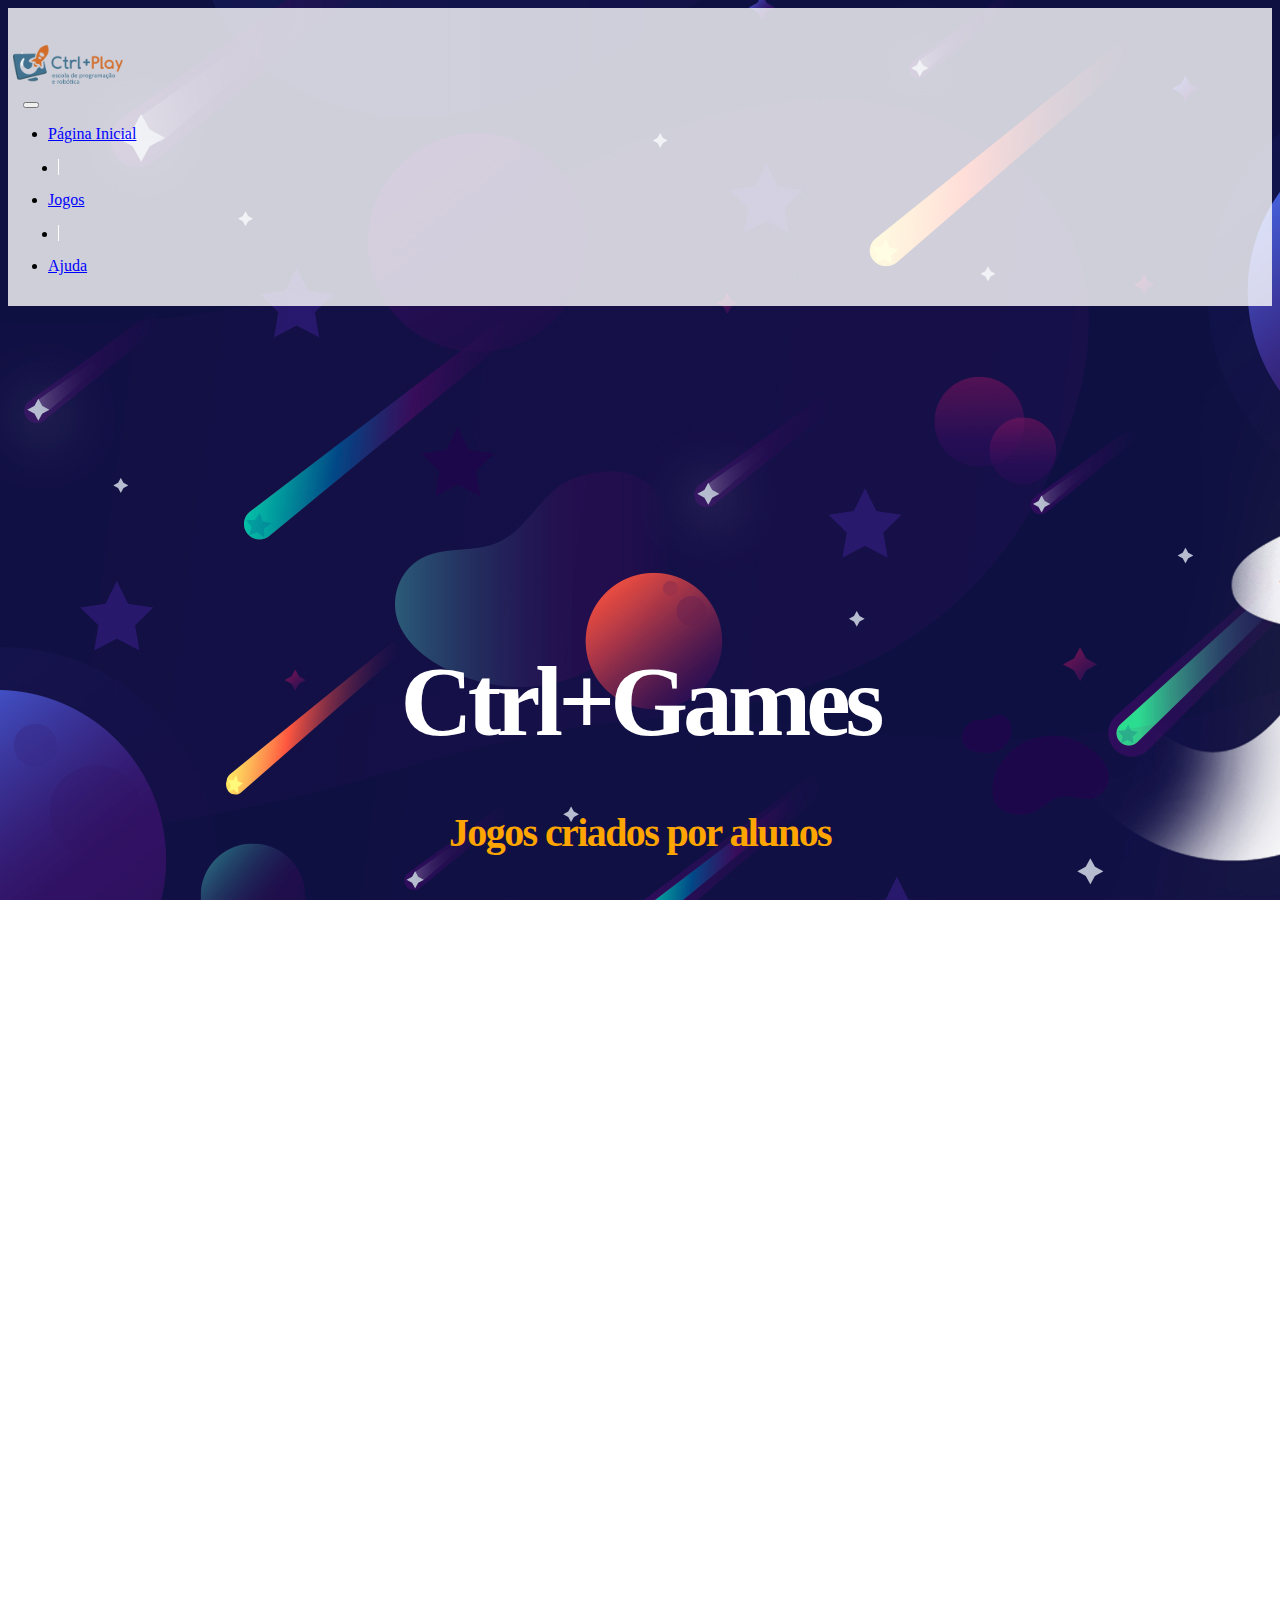
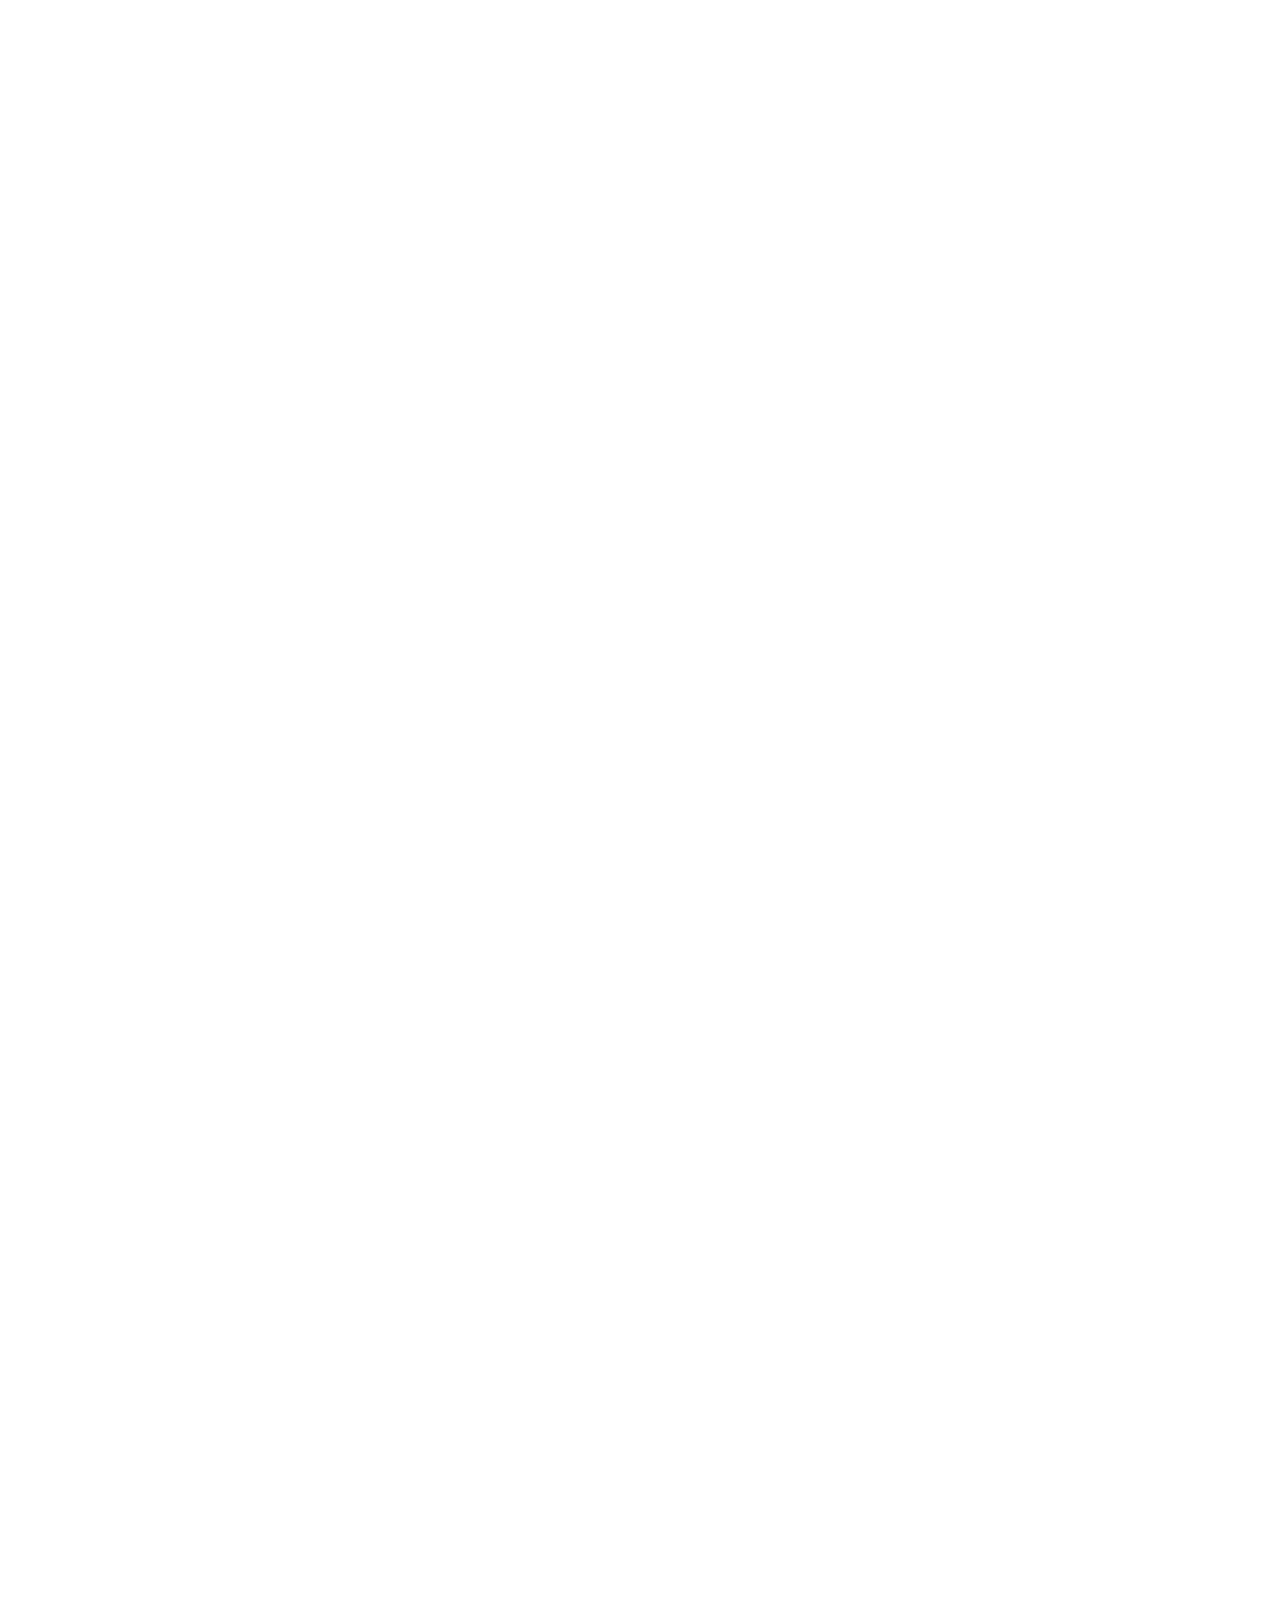
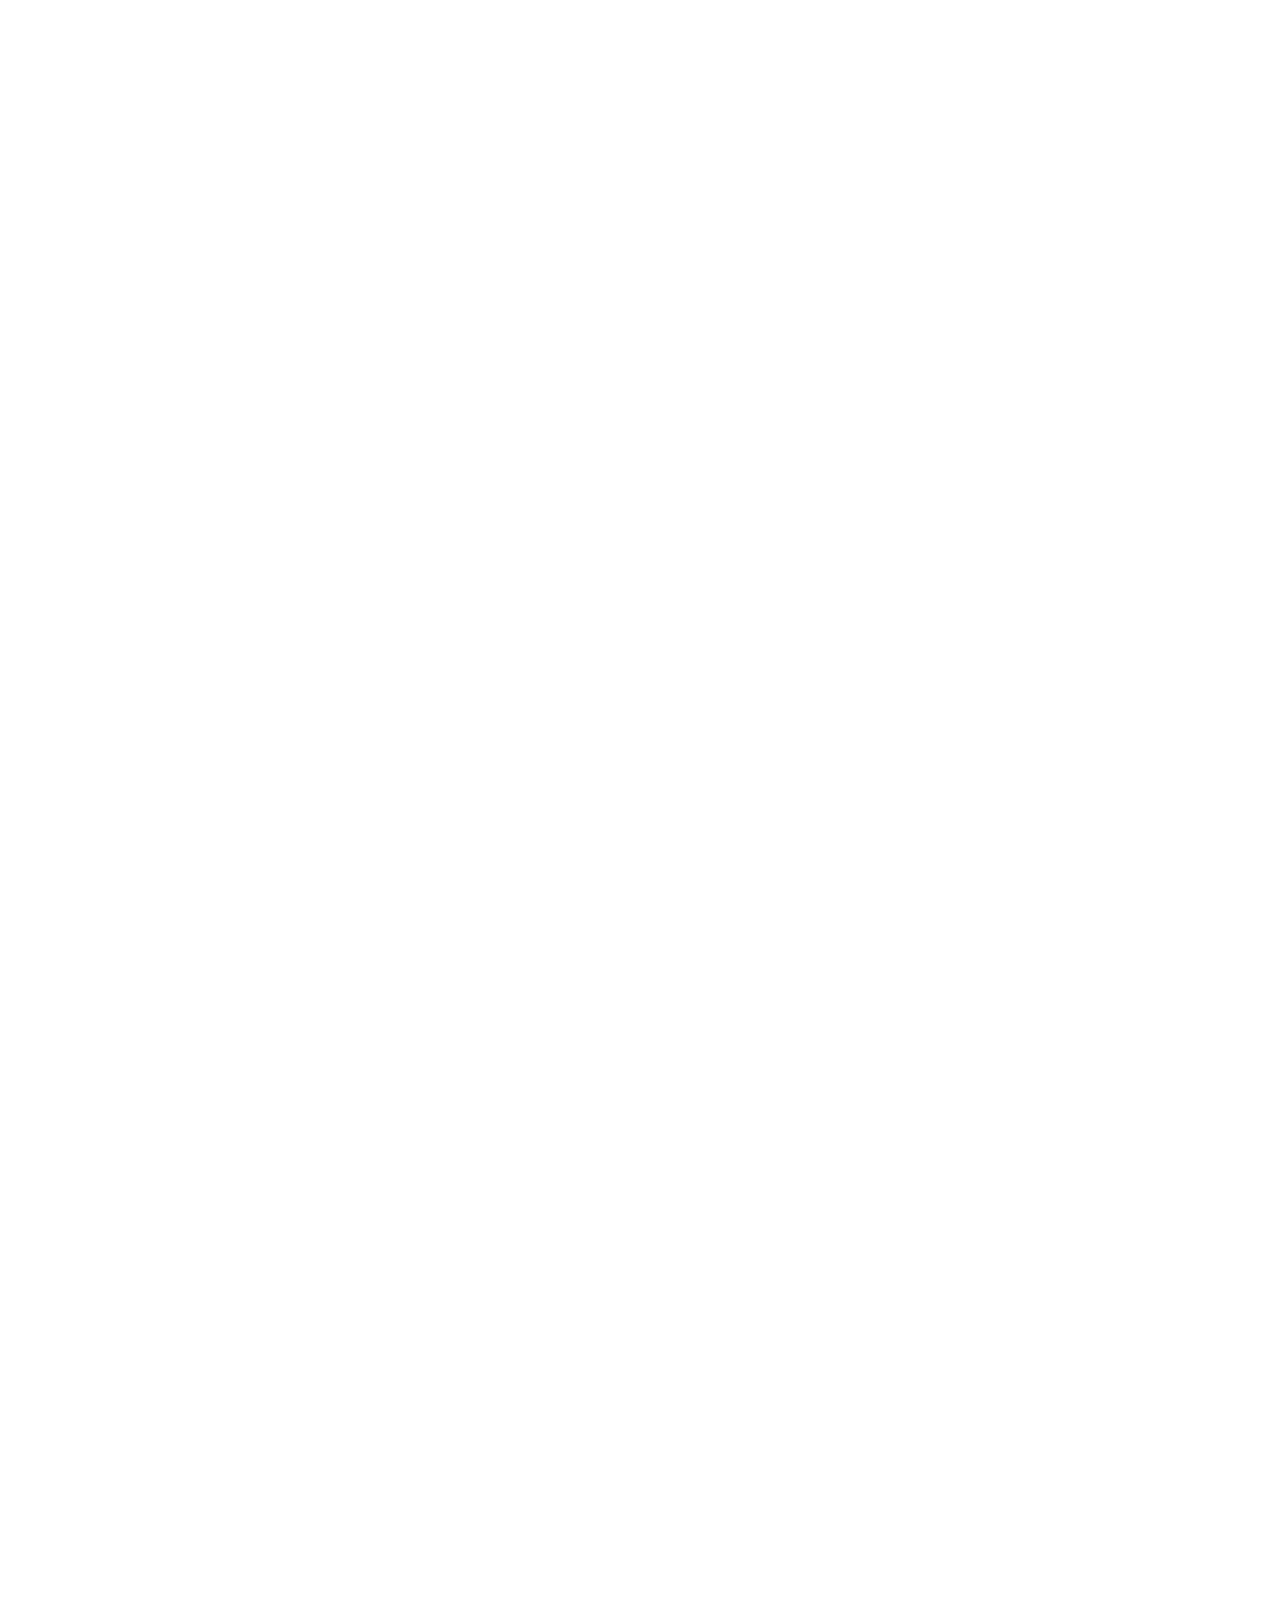
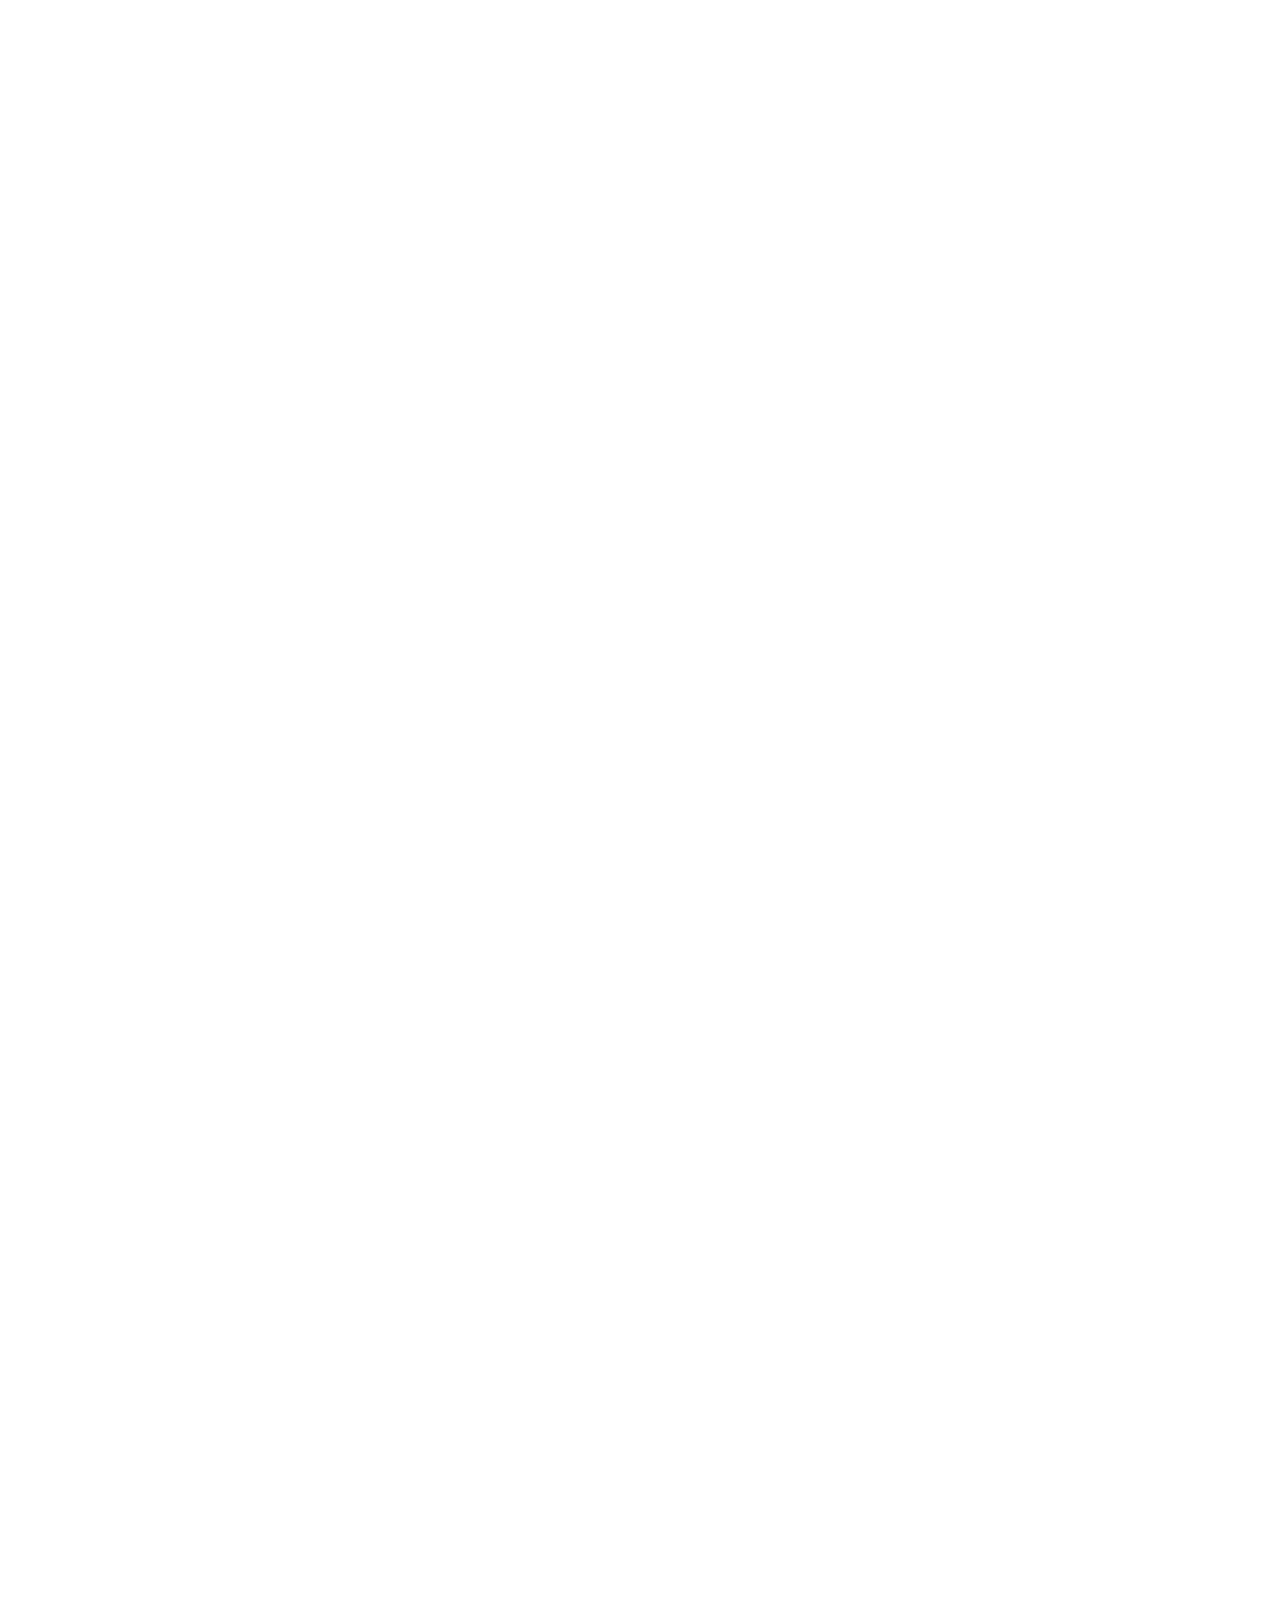
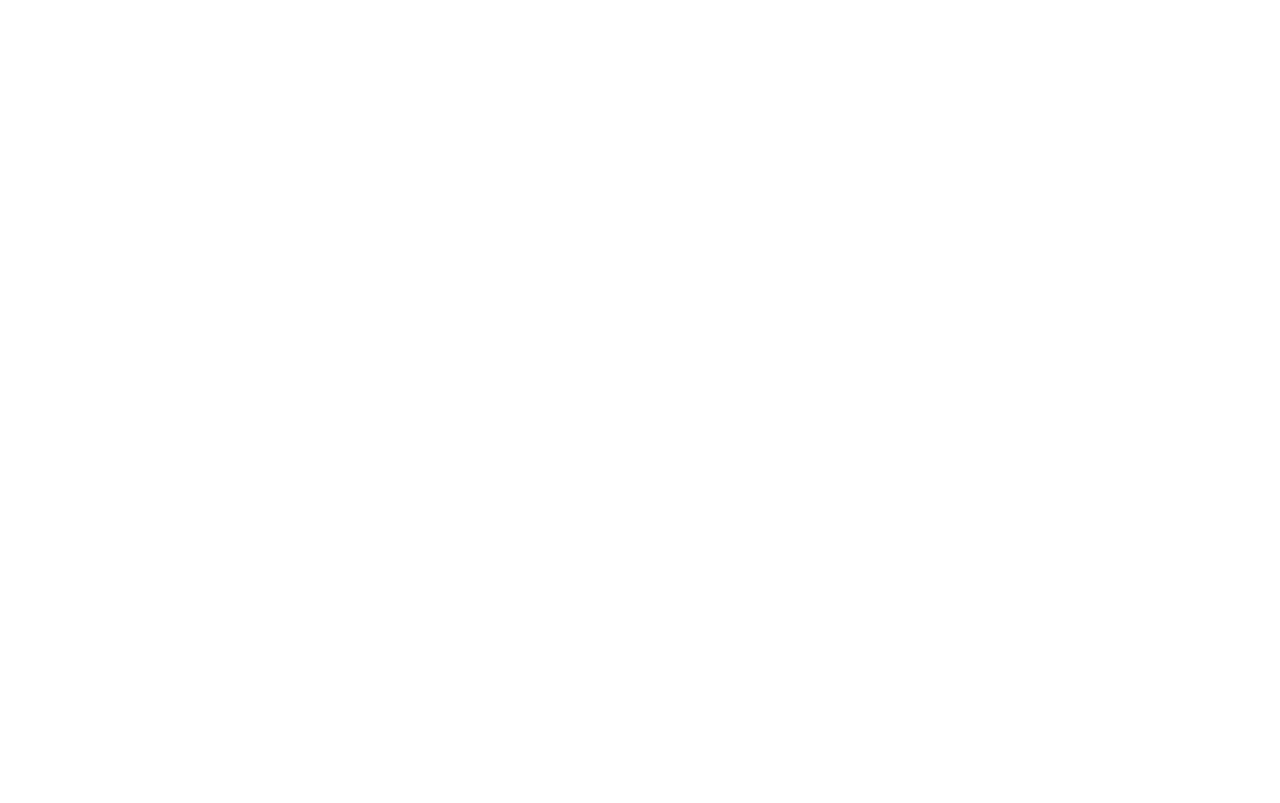
<file: index.html>
<!DOCTYPE html>
<html lang="pt-br">
	<head>		
		<!--acentos e letras especiais da lingua portuguesa -->
		<meta charset="utf-8"> 
		
		<!--garantir a renderização adequada e o zoom de toque em celulares que acessam o seu site-->
		<meta name="viewport" content="width=device-width, initial-scale=1">
		
		<title>Ctrl+Games</title>
		<link rel="icon" href="imagens/favicon.png">
		
		<!-- Bootstrap -->		
		<link href="estilo.css" rel="stylesheet">		
		<link rel="stylesheet" href="https://stackpath.bootstrapcdn.com/bootstrap/4.1.0/css/bootstrap.min.css" integrity="sha384-9gVQ4dYFwwWSjIDZnLEWnxCjeSWFphJiwGPXr1jddIhOegiu1FwO5qRGvFXOdJZ4" crossorigin="anonymous">
				
	</head>	
	<body>
		<nav class="navbar fixed-top navbar-inverse navbar-expand-lg navbar-transparente">
			<div class="container">				
				<!-- header -->
				<div class="navbar-header"> 					
					<a href="index.html" class="navbar-brand">
						<span class="img-logo"></span>
					</a>					
					<button class="navbar-toggler" type="button" data-toggle="collapse" data-target="#barra-navegacao"></button>
						<span class="navbar-toggler-icon"></span>
					</button>			
				</div>			
				<!-- navbar -->
				<div class="collapse navbar-collapse" id="barra-navegacao">
					<ul class="nav navbar-nav ml-auto">
						<li class="nav-item"><a class="nav-link" href="#">Página Inicial</a></li>
						<li class="divisor" role="separator"></li>
						<li class="nav-item"><a class="nav-link" href="jogos.html">Jogos</a></li>
						<li class="divisor" role="separator"></li>
						<li class="nav-item"><a class="nav-link" href="#">Ajuda</a></li>				
					</ul>
				</div>
			</div><!-- /container -->
		</nav>
		<!-- /nav -->
		<!-- Parte superior -->
		<div class="capa">
			<div class="texto-capa">
				<h1 id="nomeDoSite">Ctrl+Games </h1><h3 id="slogan"> Jogos criados por alunos</h3><br>
				<button id="btn-azul" class="btn btn-custom btn-lg">Se divirta com nossos jogos</button> &nbsp&nbsp&nbsp&nbsp
				<button id="btn-laranja" class="btn btn-custom btn-lg">Saiba mais sobre os desenvolvedores</button>
			</div>
		</div>	
		<!-- Fim da parte superior -->
		<!-- Conteudos -->
		<section id="jogos">
			<div class="container">
				<div class="row">				
					<!-- jogos -->
					<div class="col-md-6">					
						<!-- uma linha -->
						<div class="row jogos">						
							<div class="col-md-6">
								<img src="imagens/img1.jpg" width="400px">
							</div>						
						</div>
						<br><br>
						<!-- uma linha -->
						<div class="row jogos2">
							<div class="col-md-6">
								<img src="imagens/img4.jpg" width="400px">
							</div>
						</div>					
						<br><br><br>					
						<!-- uma linha -->
						<div class="row">
							<div class="col-md-4">
								<img src="imagens/img5.png" width="100px">
							</div>
							<div class="col-md-4">
								<img src="imagens/img6.png" width="100px">
							</div>
							<div class="col-md-4">
								<img src="imagens/img7.png" width="100px">
							</div>
						</div>
					
					</div>				
					<!-- servicos -->
					<div class="col-md-6">
						<h2 id="frase">Como são os jogos criados pela Ctrl+Play?</h2>
						
						<h3>Diversão</h3>
						<p>Os jogos são criados pelos alunos. Os professores oferecem a base, e os alunos soltam a imaginação!</p>
						
						<h3>Aprendizado</h3>
						<p>Nossos cursos buscam tornar nossos alunos criadores de tecnologia. Os assuntos abordados durante os módulos são: Desenvolvimento de games 2D, Desenvolvimento de games 3D, Robótica, Criação de Aplicativos, Desenvolvimento Web e aplicações Desktop, Empreendedorismo e Inglês</p>
						
						<h3>Novos lançamentos</h3>
						<p>Todo semestre temos projetos novos!</p>
						<br><br><br>					
					</div>				
				</div>
			</div>
		</section>	
		<!-- FIM conteúdo -->
		<section id="explicacao">
			<div class="container">
				<div class="row">				
					<!-- explicação -->
					<div class="col-md-4">
						<h2 id="frase">Muito Fácil</h2>					
						<h3>Buscar</h3>
						<p>Já sabe o que quer jogar? É só procurar e apertar o play.</p>					
						<h3>Navegar</h3>
						<p>Veja os novos lançamentos, os jogos do momento.</p>					
						<h3>Descobrir</h3>
						<p>Curta novos projetos assim que são lançados!</p>
					</div>				
					<!-- img explicacao -->
					<div class="col-md-8">					
						<div class="row rotacionar">						
							<div class="col-md-6">
								<img src="imagens/meteoro.png" width=100%>
							</div>						
							<div class="col-md-6">
								<img src="imagens/menino.png" width=90%>
							</div>						
						</div>				
					</div>			
				</div>
			</div>
		</section>	
		<!-- Rodape -->
		<footer id="rodape">
			<div class="container">
				<div class="row">				
					<div class="col-md-2">
						<span class="img-logo"></span>
					</div>				
					<div class="col-md-2">
						<h4>Companhia</h4>
						<ul class="nav navbar-nav">
							<li><a href="">Sobre</a></li>
							<li><a href="www.ctrlplay.com.br">Ctrl+Play</a></li>
							<li><a href="">Novidades</a></li>
						</ul>
					</div>				
					<div class="col-md-2">
						<h4>Desenvolvimento</h4>
						<ul class="nav navbar-nav">
							<li><a href="">Jogos</a></li>
							<li><a href="">Programadores</a></li>
						</ul>
					</div>				
					<div class="col-md-2">
						<h4>Links úteis</h4>
						<ul class="nav navbar-nav">
							<li><a href="">Ajuda</a></li>
						</ul>
					</div>				
					<div class="col-md-4">
						<ul class="nav">
							<li><a href=""><img src="imagens/facebook.png"></a></li>
							<li><a href=""><img src="imagens/twitter.png"></a></li>
							<li><a href=""><img src="imagens/instagram.png"></a></li>
						</ul>
					</div>				
				</div><!-- /row -->
			</div>
		</footer>	
		<!-- jQuery -->	
		<script src="https://code.jquery.com/jquery-3.3.1.slim.min.js" integrity="sha384-q8i/X+965DzO0rT7abK41JStQIAqVgRVzpbzo5smXKp4YfRvH+8abtTE1Pi6jizo" crossorigin="anonymous"></script>	
		<!-- Bootstrap -->	
		<script src="https://stackpath.bootstrapcdn.com/bootstrap/4.1.0/js/bootstrap.min.js" integrity="sha384-uefMccjFJAIv6A+rW+L4AHf99KvxDjWSu1z9VI8SKNVmz4sk7buKt/6v9KI65qnm" crossorigin="anonymous"></script>	
	</body>
</html>
</file>
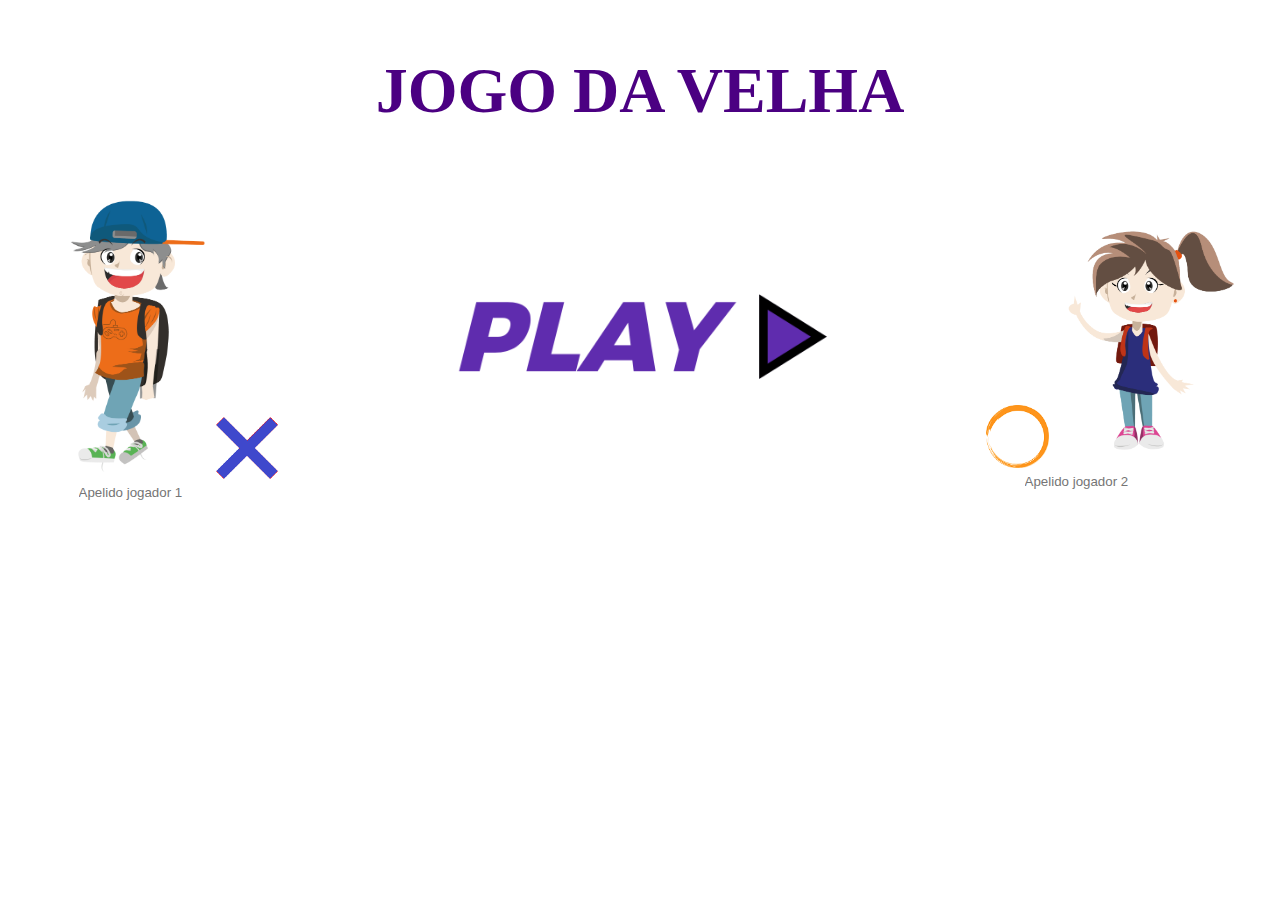
<file: jogo2/index.html>
<!DOCTYPE HTML>
<html lang="pt-br">
	<head>
		<meta charset="UTF-8">

		<title>Jogo da velha</title>
		
		<script src="https://code.jquery.com/jquery-3.3.1.min.js" integrity="sha256-FgpCb/KJQlLNfOu91ta32o/NMZxltwRo8QtmkMRdAu8=" crossorigin="anonymous"></script>
		
		<link rel="stylesheet" href="https://stackpath.bootstrapcdn.com/bootstrap/4.1.0/css/bootstrap.min.css" integrity="sha384-9gVQ4dYFwwWSjIDZnLEWnxCjeSWFphJiwGPXr1jddIhOegiu1FwO5qRGvFXOdJZ4" crossorigin="anonymous">
		
		<script src="jogo.js"></script>
		
		<link href="estilo.css" rel="stylesheet">
		 
	</head>
	<body>
		<div id="pagina_inicial" align="center">
			<table>
				<tr>
					<td colspan="3" align="center"><h1>JOGO DA VELHA</h1></td>
				</tr>
				<tr>
					<td align="center" width=25%>
						<img src="imagens/jogador1.png" width="50%">
						<img src="imagens/imagemX.png" width="20%">
						<br>
						<input id="entrada_apelido_jogador_1" type="text" maxlength="10" placeholder="Apelido jogador 1" 
						style="border: 0px;">
					</td>
					<td align="center" width=50%>
						<img id="btn_iniciar_jogo" src="imagens/iniciar.png" width="70%">
					</td>
					<td align="center" width=25%>
						<img src="imagens/imagemO.png" width="20%">
						<img src="imagens/jogador2.png" width="60%">
						<br>
						<input id="entrada_apelido_jogador_2" type="text" maxlength="10" placeholder="Apelido jogador 2" 
						style="border: 0px;">
					</td>
				</tr>
			</table>
		</div>

		<div id="tabuleiro" style="display:none; margin-top:50px; text-align:center;">
			<table>
				<tr>
					<td>
						<img src="imagens/jogador1.png" width="30%"><img src="imagens/imagemX.png" width="10%">
						<br>
						<span id="nome_jogador_1"></span>
					</td>
			<td>
				<table>
					<tr>
						<td class="linhaDeBaixo linhaDireita">
							<div class="jogada" id="a-1"></div></td>
						<td class="linhaDeBaixo linhaDireita">
							<div class="jogada" id="a-2"></div></td>
						<td class="linhaDeBaixo">
							<div class="jogada" id="a-3"></div></td>
					</tr>
					<tr>
						<td class="linhaDeBaixo linhaDireita">
							<div class="jogada" id="b-1"></div></td>
						<td class="linhaDeBaixo linhaDireita">
							<div class="jogada" id="b-2"></div></td>
						<td class="linhaDeBaixo">
							<div class="jogada" id="b-3"></div></td>
					</tr>
					<tr>
						<td class="linhaDireita">
							<div class="jogada" id="c-1"></div></td>
						<td class="linhaDireita">
							<div class="jogada" id="c-2"></div></td>
						<td>
							<div class="jogada" id="c-3"></div></td>
					</tr>
				</table>
			</td>
			<td>
				<img src="imagens/imagemO.png" width="10%"><img src="imagens/jogador2.png" width="40%">
				<br>
				<span id="nome_jogador_2"></span>
			</td>
				</tr>
			</table>
			<button class="btn btn-danger" onclick="start()">Jogar Novamente</button>		
		</div>			
	</body>
</html>
</file>
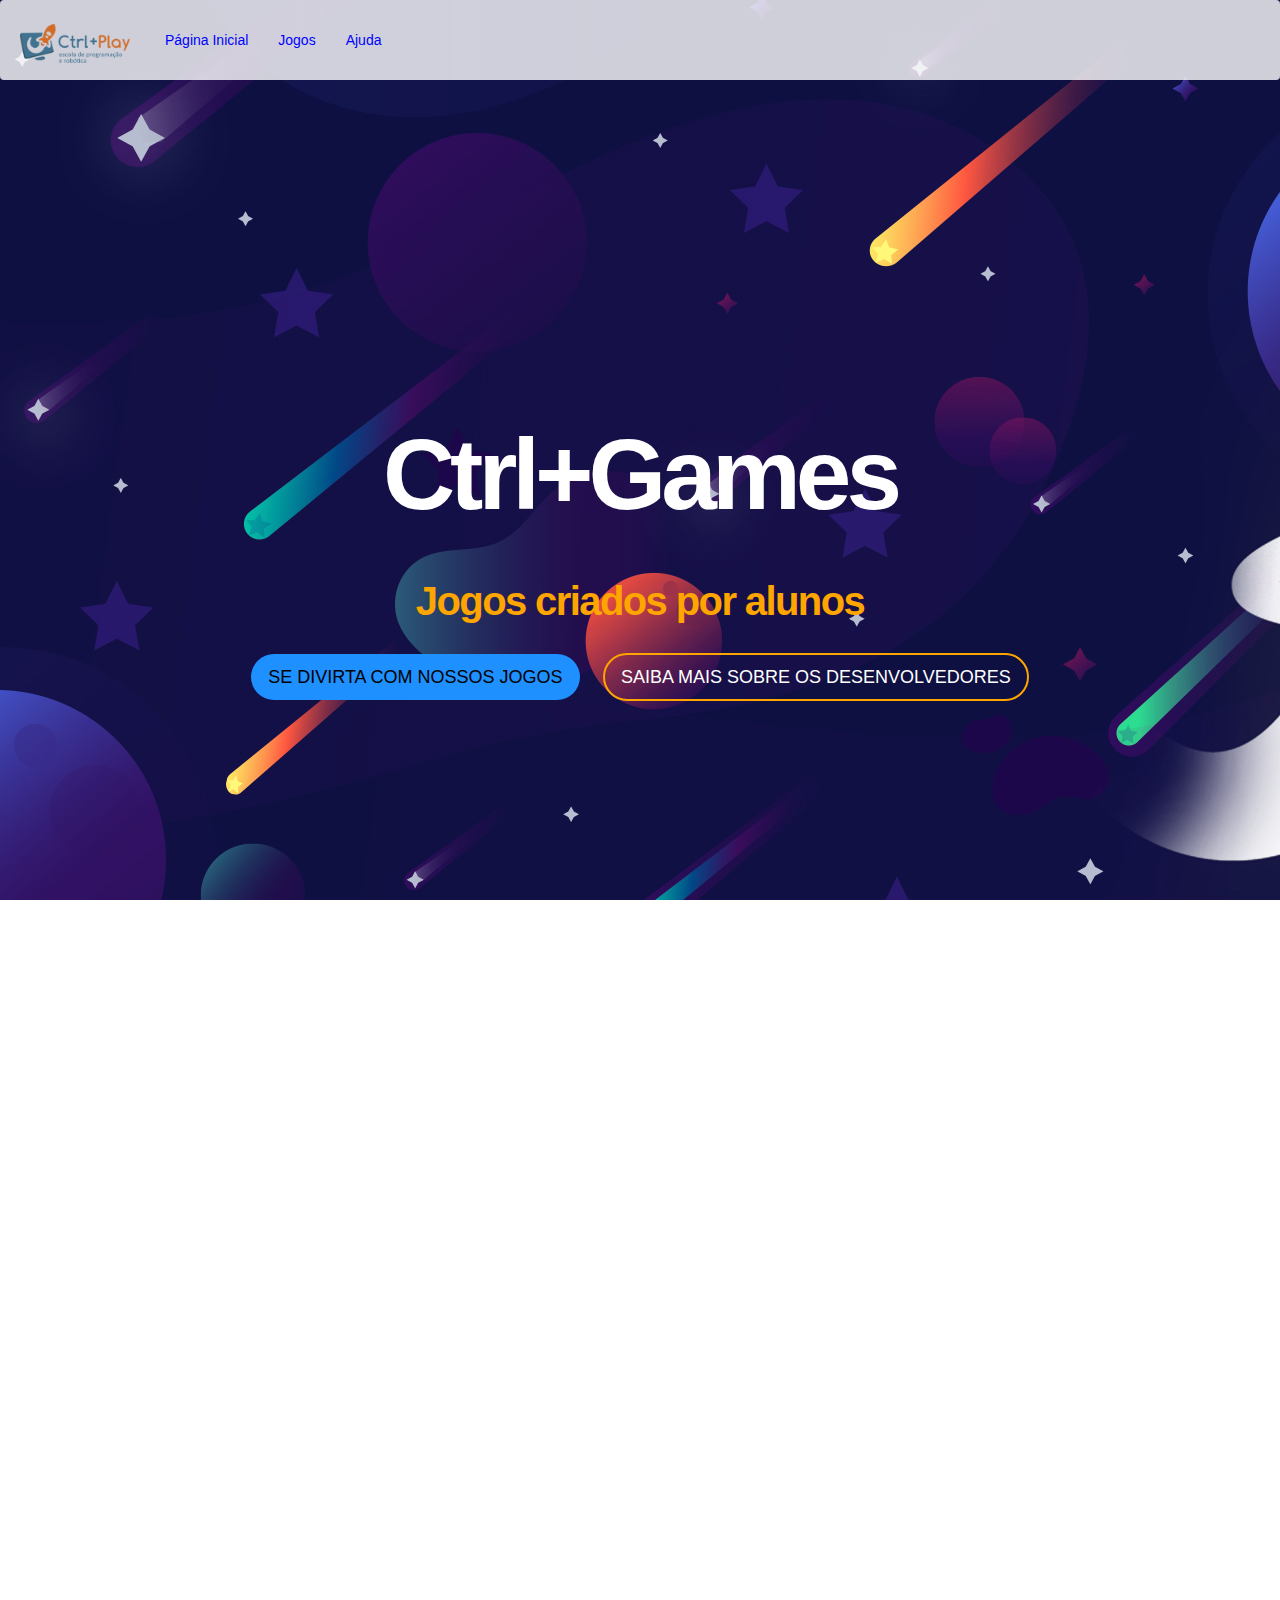
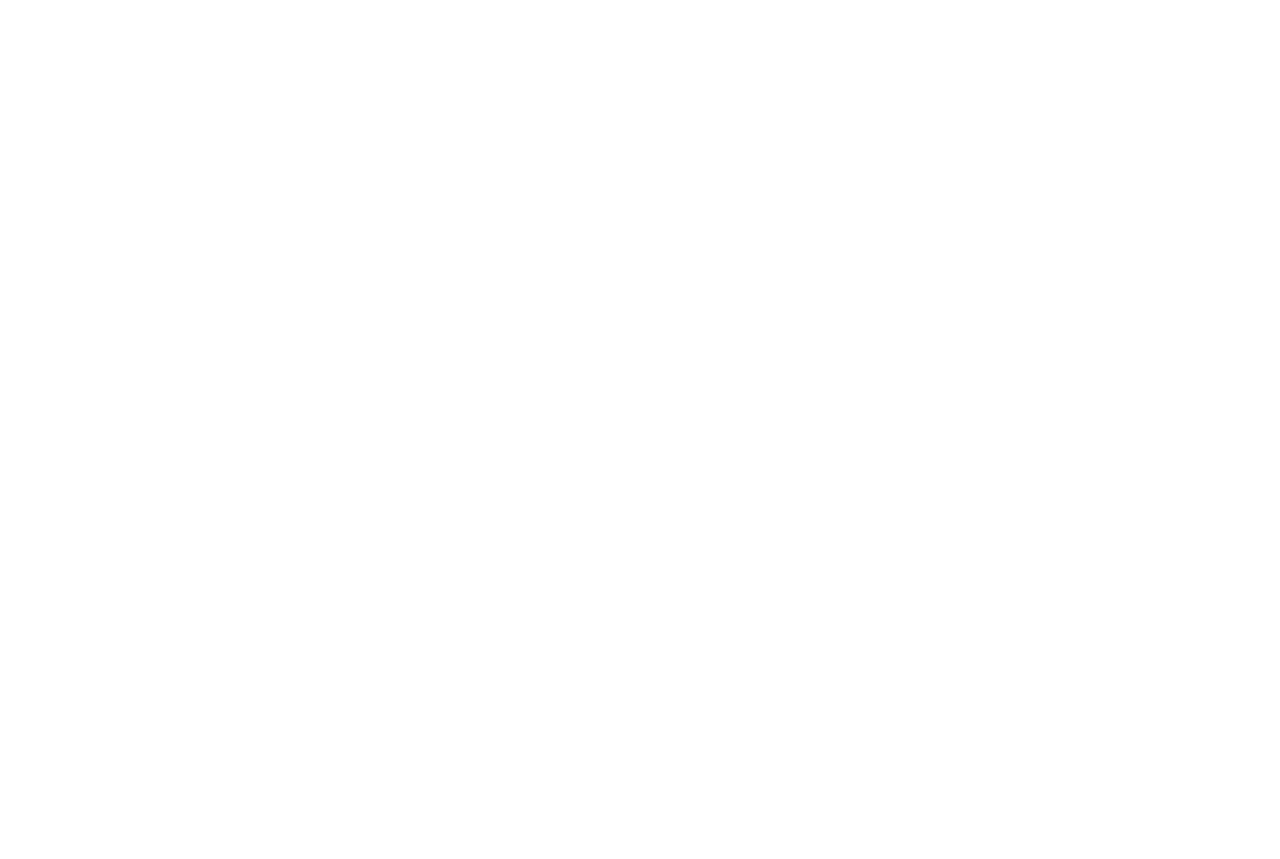
<file: index2.html>
<!DOCTYPE html>
<html lang="en">
	<head>
		<title>Site</title>
		<meta charset="utf-8">
		<meta name="viewport" content="width=device-width, initial-scale=1">
		<link rel="stylesheet" href="https://maxcdn.bootstrapcdn.com/bootstrap/3.4.1/css/bootstrap.min.css">
		<script src="https://ajax.googleapis.com/ajax/libs/jquery/3.5.1/jquery.min.js"></script>
		<script src="https://maxcdn.bootstrapcdn.com/bootstrap/3.4.1/js/bootstrap.min.js"></script>
		<link href="estilo.css" rel="stylesheet">
		<link rel="icon" href="imagens/favicon.png">
	</head>
	<body>		
		<nav class="navbar fixed-top navbar-inverse navbar-expand-lg navbar-transparente">
			<div class="container-fluid">
				<div class="navbar-header">
					<a href="index.html" class="navbar-brand">
						<span class="img-logo"></span>
					</a>
					<button type="button" class="navbar-toggle" data-toggle="collapse" data-target="#barra-navegacao">
						<span class="icon-bar"></span>
						<span class="icon-bar"></span>
						<span class="icon-bar"></span>                        
					</button>					
				</div>
				<div class="collapse navbar-collapse" id="barra-navegacao">
					<ul class="nav navbar-nav ml-auto">
						<li class="nav-item"><a class="nav-link" href="#">Página Inicial</a></li>						
						<li class="nav-item"><a class="nav-link" href="jogos.html">Jogos</a></li>						
						<li class="nav-item"><a class="nav-link" href="#">Ajuda</a></li>
					</ul>					
				</div>
			</div>
		</nav>		
		<!-- Parte superior -->
		<div class="capa">
			<div class="texto-capa">
				<h1 id="nomeDoSite">Ctrl+Games </h1><h3 id="slogan"> Jogos criados por alunos</h3><br>
				<button id="btn-azul" class="btn btn-custom btn-lg">Se divirta com nossos jogos</button> &nbsp&nbsp&nbsp&nbsp
				<button id="btn-laranja" class="btn btn-custom btn-lg">Saiba mais sobre os desenvolvedores</button>
			</div>
		</div>	
		<!-- Fim da parte superior -->
		<!-- Conteudos -->
		<section id="jogos">
			<div class="container">
				<div class="row">				
					<!-- jogos -->
					<div class="col-md-6">					
						<!-- uma linha -->
						<div class="row jogos">						
							<div class="col-md-6">
								<img src="imagens/img1.jpg" width="400px">
							</div>						
						</div>
						<br><br>
						<!-- uma linha -->
						<div class="row jogos2">
							<div class="col-md-6">
								<img src="imagens/img4.jpg" width="400px">
							</div>
						</div>					
						<br><br><br>					
						<!-- uma linha -->
						<div class="row">
							<div class="col-md-4">
								<img src="imagens/img5.png" width="100px">
							</div>
							<div class="col-md-4">
								<img src="imagens/img6.png" width="100px">
							</div>
							<div class="col-md-4">
								<img src="imagens/img7.png" width="100px">
							</div>
						</div>
						
					</div>				
					<!-- servicos -->
					<div class="col-md-6">
						<h2 id="frase">Como são os jogos criados pela Ctrl+Play?</h2>
						
						<h3>Diversão</h3>
						<p>Os jogos são criados pelos alunos. Os professores oferecem a base, e os alunos soltam a imaginação!</p>
						
						<h3>Aprendizado</h3>
						<p>Nossos cursos buscam tornar nossos alunos criadores de tecnologia. Os assuntos abordados durante os módulos são: Desenvolvimento de games 2D, Desenvolvimento de games 3D, Robótica, Criação de Aplicativos, Desenvolvimento Web e aplicações Desktop, Empreendedorismo e Inglês</p>
						
						<h3>Novos lançamentos</h3>
						<p>Todo semestre temos projetos novos!</p>
						<br><br><br>					
					</div>				
				</div>
			</div>
		</section>	
		<!-- FIM conteúdo -->
		<section id="explicacao">
			<div class="container">
				<div class="row">				
					<!-- explicação -->
					<div class="col-md-4">
						<h2 id="frase">Muito Fácil</h2>					
						<h3>Buscar</h3>
						<p>Já sabe o que quer jogar? É só procurar e apertar o play.</p>					
						<h3>Navegar</h3>
						<p>Veja os novos lançamentos, os jogos do momento.</p>					
						<h3>Descobrir</h3>
						<p>Curta novos projetos assim que são lançados!</p>
					</div>				
					<!-- img explicacao -->
					<div class="col-md-8">					
						<div class="row rotacionar">						
							<div class="col-md-6">
								<img src="imagens/meteoro.png" width=100%>
							</div>						
							<div class="col-md-6">
								<img src="imagens/menino.png" width=90%>
							</div>						
						</div>				
					</div>			
				</div>
			</div>
		</section>	
		<!-- Rodape -->
		<footer id="rodape">
			<div class="container">
				<div class="row">				
					<div class="col-md-2">
						<span class="img-logo"></span>
					</div>				
					<div class="col-md-2">
						<h4>Companhia</h4>
						<ul class="nav navbar-nav">
							<li><a href="">Programadores</a></li>
							<li><a href="">Programadores</a></li>
							<li><a href="">Programadores</a></li>
						</ul>
					</div>				
					<div class="col-md-2">
						<h4>Desenvolvimento</h4>
						<ul class="nav navbar-nav">
							<li><a href="">Jogos</a></li>
							<li><a href="">Programadores</a></li>
							<li><a href="">Programadores</a></li>
						</ul>
					</div>				
					<div class="col-md-2">
						<h4>Links úteis</h4>
						<ul class="nav navbar-nav">
							<li><a href="">Ajuda</a></li>
							<li><a href="">Programadores</a></li>
							<li><a href="">Programadores</a></li>
						</ul>
					</div>				
					<div class="col-md-4">
						<ul class="nav navbar-nav">
							<li><a href=""><img src="imagens/facebook.png"></a></li>
							<li><a href=""><img src="imagens/twitter.png"></a></li>
							<li><a href=""><img src="imagens/instagram.png"></a></li>
						</ul>
					</div>				
				</div><!-- /row -->
			</div>
		</footer>			
	</body>
</html>
</file>
<file: estilo.css>
html, body, .capa {
	height: 100%;
	overflow: auto;
}

body {
	background: url('imagens/capa4.jpg'),
				url('imagens/ruido.png'),
				linear-gradient(50deg,#ff4169,#7c26f8);
	background-attachment: fixed;
	overflow-x: hidden;
}

/* -- Barra de navegação -- */
.img-logo {
	height: 50px;
	width: 120px;
	display: block;
	background: url('imagens/ctrlplayLogo.png') no-repeat;
	background-size: contain;
	color: transparent;
}

nav.navbar-transparente {
	padding: 15px 0px;
	background: rgba(255, 255, 255, 0.8);
	border: none;
}

.navbar-brand{
	padding: 5px 15px;
}

.divisor{
	width: 1px;
	height: 16px;
	background: white;
	margin: 16px 10px;
}

.navbar-inverse .navbar-nav>li>a, footer .nav a {
	color: blue;
	}

.navbar-inverse .navbar-nav>li>a:hover, footer .nav a:hover {
	color: orange;
	background: none;
}

/* -- Imagem de capa -- */
.capa {
	display: table;
	width: 100%;
}

.texto-capa {
	text-align: center;
	color: white;
	display: table-cell;
	vertical-align: middle;
}

/* -- Botoes -- */
.btn-custom {
    border-radius: 50px;
    text-transform: uppercase;
    transition: background 0.4s, color 0.4s;
}

#btn-azul {
	color: black;
	background: #1E90FF; 
}

#btn-azul:hover {
	background-color: blue;
	color: white;
}

#btn-laranja{
	background-color: transparent;
	color: white;
	border: 2px solid orange; 
}

#btn-laranja:hover {
	background-color: orange;
	color: black;
}

/* -- secao servico -- */
#jogos {
	background: white;
	padding-top: 20px;
	padding-bottom: 20px;
}

.jogos{
	padding: 10px 0px 10px 0px;
}

.jogos2{
	padding: 10px 0px 10px 100px;
}

/* -- explicacao -- */
#explicacao {
	padding-top: 20px;
	padding-bottom: 20px;
	color: black;
}

.rotacionar{
	transform: rotate(40deg);
    padding-left: 200px;
}

/* -- rodape -- */
footer {
	background: #000;
	padding: 50px 0px 50px 0px;
	position: relative;
}

#nomeDoSite{
	font-weight: 900;
	letter-spacing: -0.05em;
	margin-bottom: 50px;
	font-size: 100px;
	color: white;	
}

#frase{
	font-size: 50px;
	font-weight: 700;
	letter-spacing: -0.04em;
	color: white;
}

#slogan{
	font-size: 40px;
	font-weight: 700;
	letter-spacing: -0.04em;
	color: orange
}

#rodape h4 {
	color: #919496;
	font-size: 12px;
	text-transform: uppercase;
}

#jogos h2, #jogos h3 {
	color: orange;
}

#explicacao p {
	color: white;
	font-size: 1.5em;
}

#jogos p {
	color: black;
	font-size: 1.5em;
}
	
#explicacao h3 {
	color: orange;
}
</file>
<file: jogo2/estilo.css>
h1{
	color: Indigo;
	font-size: 4em;
	font-family: Arial Black;
}

.jogada{
	width:100px; 
	height:100px;
}

.linhaDeBaixo{
	border-bottom: solid 1px red;
}

.linhaDireita{
	border-right:solid 1px red;
}
</file>
